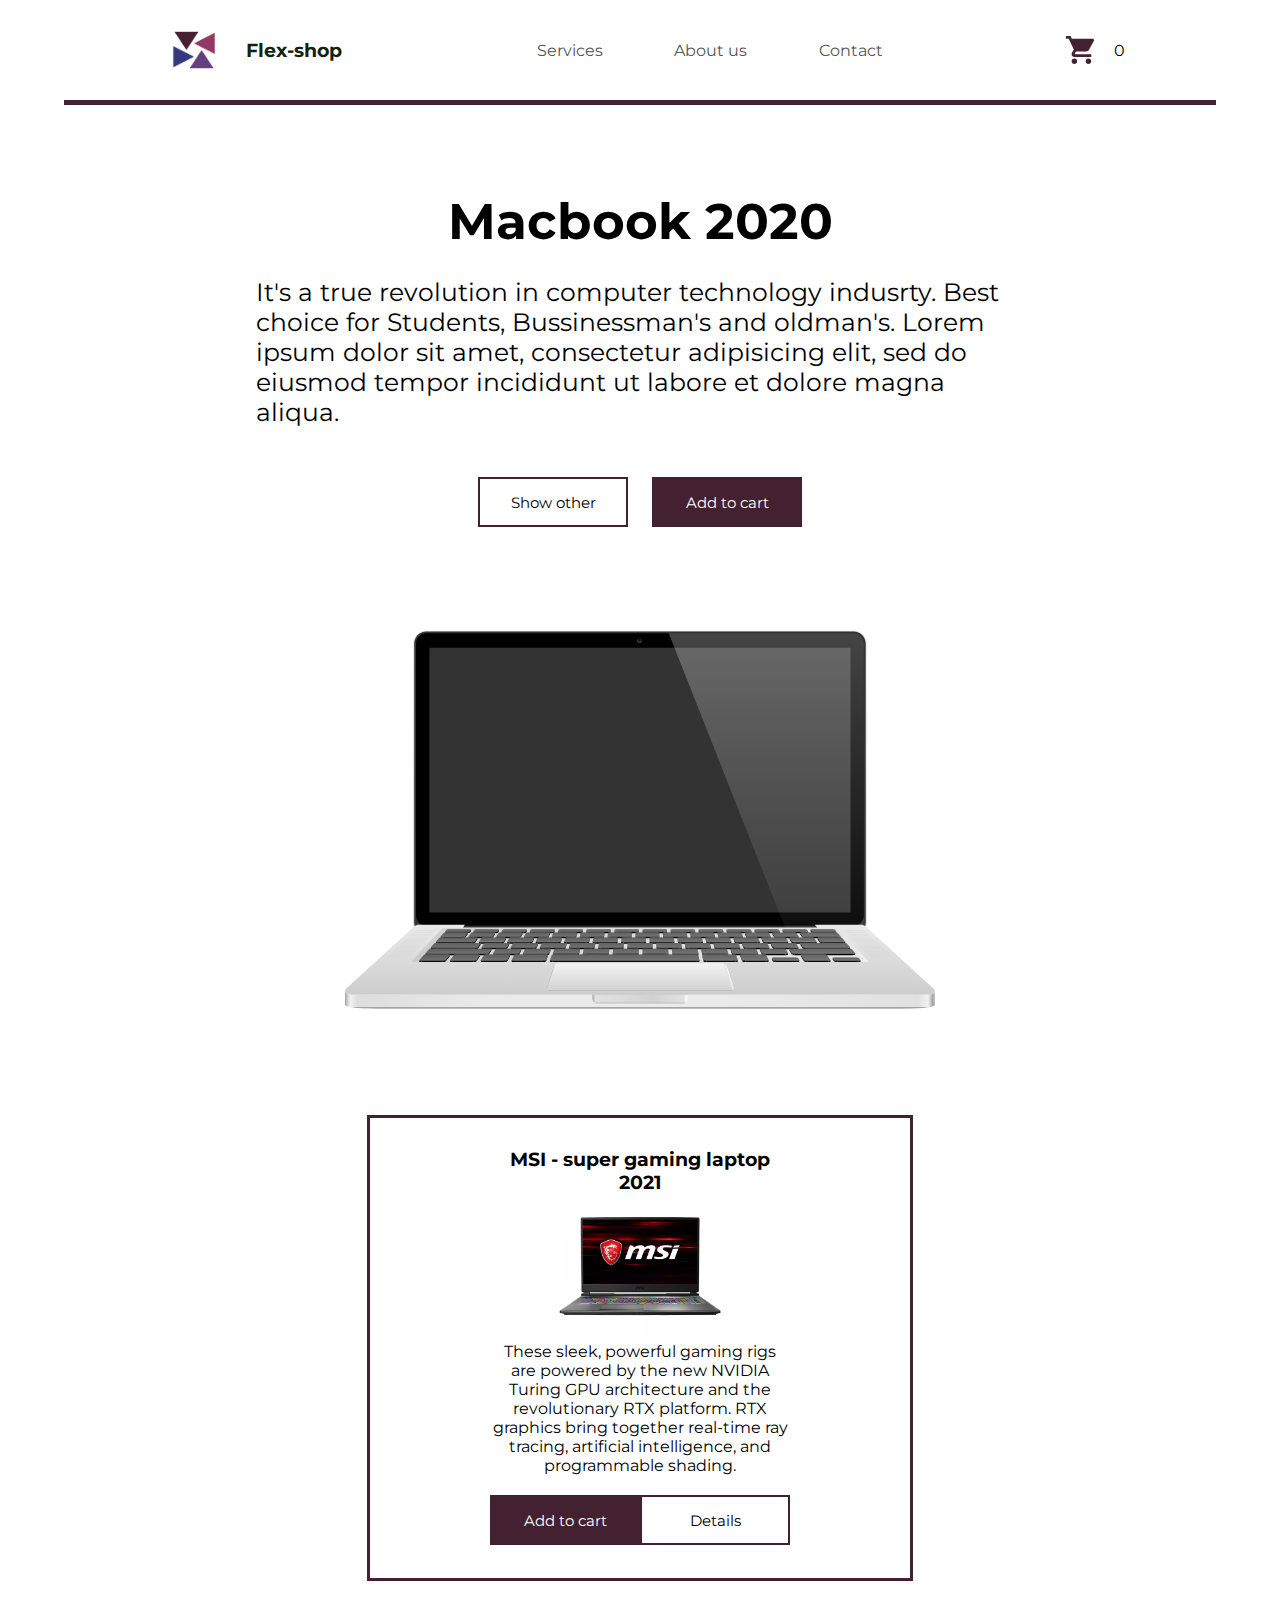
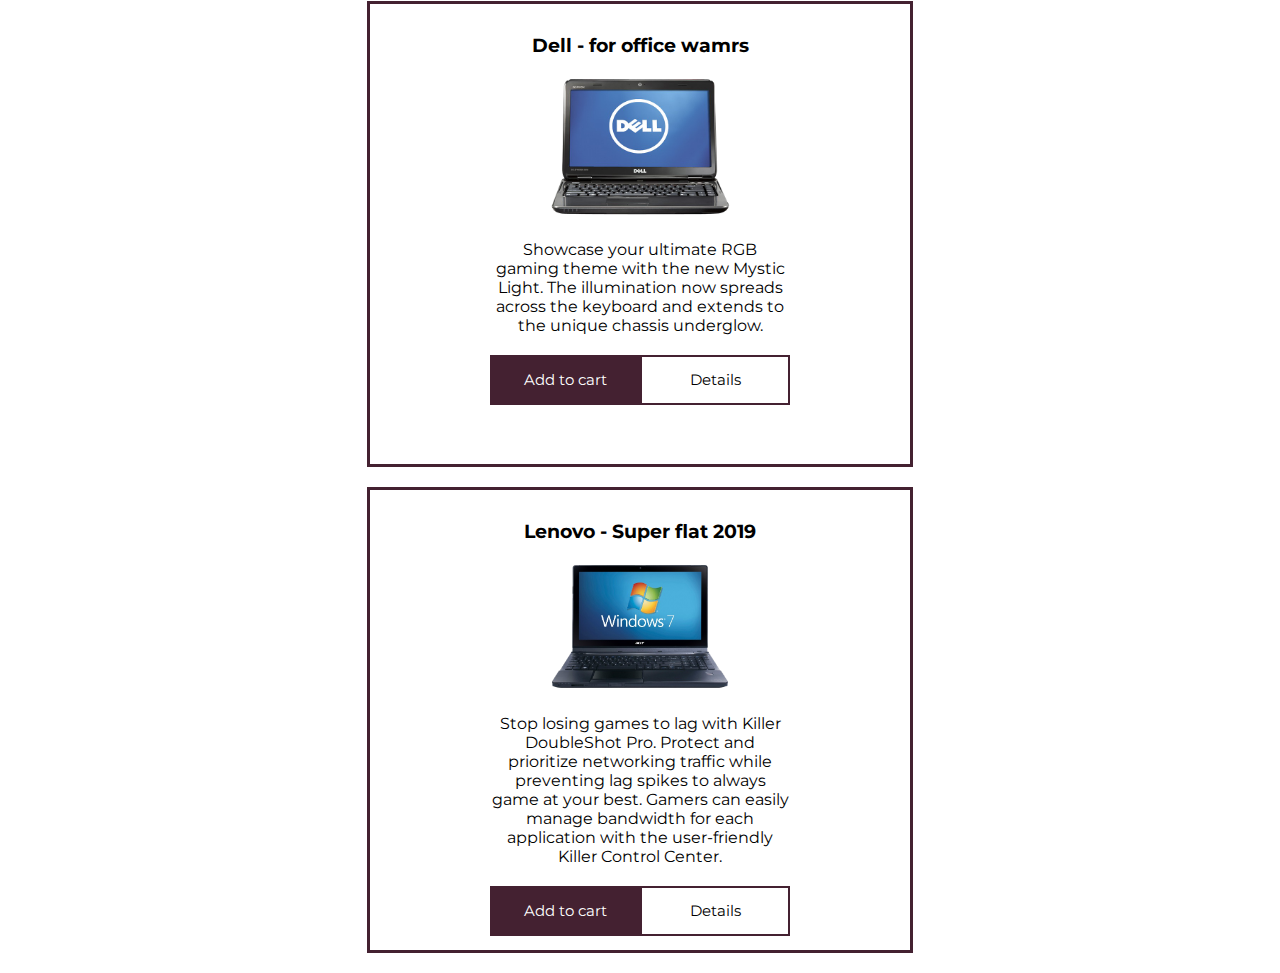
<file: index.html>
<!DOCTYPE html>
<html>
<head>
	<title>Online store</title>
	<link rel="stylesheet" type="text/css" href="main.css">
<!-- 	<link rel="stylesheet" href="https://maxcdn.bootstrapcdn.com/bootstrap/3.3.7/css/bootstrap.min.css" integrity="sha384-BVYiiSIFeK1dGmJRAkycuHAHRg32OmUcww7on3RYdg4Va+PmSTsz/K68vbdEjh4u" crossorigin="anonymous">
 -->
 <meta name="viewport" content="width=device-width, initial-scale=1">
</head>
<body>

<header>

<div class="modal">
<div class="cartModal" id="content">
	
	<!-- 	<div class="productline">

			<div class="product-img">
				<img src="images/product.svg" width="100" height="100">
			</div>

			<div class="productinfo">
				<p>Macbook 2020 X 1</p>
			</div>

			<div class="buttons">
				<button class="addOneMore">Add</button>
				<button class="remove">X</button>
			</div>

		</div>

		<div class="productline">

			<div class="product-img">
				<img src="images/product.svg" width="100" height="100">
			</div>

			<div class="productinfo">
				<p>Macbook 2020 X 1</p>
			</div>

			<div class="buttons">

				<button class="addOneMore">Add</button>
				<button class="remove">X</button>

			</div>

		</div> -->






	<button class="buttonbuy">Buy</button>
	<button class="buttonclose" onclick="closeCart()">Close</button>
</div>

</div>



	<div class="logo-container">
		<img src="images/logo.png" width="50" height="50">
	<div class="logo">
		<h3>Flex-shop</h3>
	</div>
	</div>

	
		<ul class="menu">
			<li><a class="link1" href="#" onclick="activate1()">Services</a></li>
			<li><a class="link2" href="#" onclick="activate2()">About us</a></li>
			<li><a class="link3" href="#" onclick="activate3()">Contact</a></li>
		</ul>
		
		<div class="cart">
		<img src="images/cart.svg" width="30" height="30" onclick="showCart()">
		<p id="productnumber">0</p>
		</div>
</header>


<main>
	<section class="presentation">

	<div class="info">
		<div class="info-text">
			<h1>Macbook 2020</h1>
			<p>It's a true revolution in computer technology indusrty. Best choice for Students, Bussinessman's and oldman's. Lorem ipsum dolor sit amet, consectetur adipisicing elit, sed do eiusmod
			tempor incididunt ut labore et dolore magna aliqua.</p>
		</div>
		<div class="cta">

			<a href="#lol"><button class="other">Show other</button></a>
			<button class="add" onclick="addMacBook()">Add to cart</button>

		</div>

	</div>

	<div class="product">
		<img  src="images/product.svg">
	</div>

</section>


<section id="lol" class="products">


	<div class="products-gallery">
		


			

	<div class="card">
			
			<h3>MSI - super gaming laptop 2021</h3>
			<img src="images/msi.png" alt="product picture" width="180">
			<p>These sleek, powerful gaming rigs are powered by the new NVIDIA Turing GPU architecture and the revolutionary RTX platform. RTX graphics bring together real-time ray tracing, artificial intelligence, and programmable shading.</p>
			<div class="buttons1">
			<button class="add1" onclick="addMsi()">Add to cart</button>
			<button class="other1">Details</button>
			</div>
		</div>





	<div class="card">
			
			<h3>Dell - for office wamrs</h3>
			<img src="images/dell.png" alt="product picture" width="180" style="margin:20px 0;">
			<p>Showcase your ultimate RGB gaming theme with the new Mystic Light. The illumination now spreads across the keyboard and extends to the unique chassis underglow.</p>
			<div class="buttons1">
			<button class="add1" onclick="addDell()">Add to cart</button>
			<button class="other1">Details</button>
			</div>
		</div>





	<div class="card">
			
			<h3>Lenovo - Super flat 2019</h3>
			<img src="images/lenovo.png" alt="product picture" width="180" style="margin: 20px 0;">
			<p>Stop losing games to lag with Killer DoubleShot Pro. Protect and prioritize networking traffic while preventing lag spikes to always game at your best. Gamers can easily manage bandwidth for each application with the user-friendly Killer Control Center.</p>
			<div class="buttons1">
			<button class="add1" onclick="addLenovo()">Add to cart</button>
			<button class="other1">Details</button>
			</div>

		</div>


	

</section>







</main>




<script type="text/javascript" src="script.js"></script>
<script type="text/javascript" src="script1.js"></script>
<script type="text/javascript" src="script2.js"></script>
<script type="text/javascript" src="script3.js"></script>
</body>
</html>
</file>
<file: main.css>
@import url('https://fonts.googleapis.com/css?family=Montserrat:500&display=swap');


* {
	margin:0;
	font-family: 'Montserrat', sans-serif;f;
}







body {
   overflow-x: hidden;
}






header {
	display: flex;
	align-items: center;
	justify-content: space-around;
	width: 90%;
	margin: auto;
	height: 100px;
	border-bottom:5px solid #442131;
}


ul {
    list-style: none;
    padding: 0;
    margin: 0;
}

.menu {
    display: flex;
	align-items: center;
	justify-content: space-between;
	width: 30%;
}

ul > li {

}

ul > li > a {
	text-decoration: none;
	color: #555;
}

.logo-container {
	display: flex;
	align-items: center;
	justify-content: space-around;
	width: 200px;
}

.logo > h3 {

	color: #121;

}


.logo-container:hover {
	cursor: pointer;
}

ul > li > a:active {
	color:#121;
}

.active {
	color:#442131;
}

.presentation {
	display: flex;
	height: 90vh;
	width: 90%;
	margin: auto;
	align-items: center;
}

.info {
	margin:50px 0;
	flex: 1;
	text-align: center;
	display: flex;
	flex-direction: column;
	justify-content: space-around;
	height: 60vh;
}

.product {
	flex: 1;
	text-align: center;
}

.product > img {
	height: 40%;
}






.info-text > h1 {
	text-align:center;
	margin-bottom: 25px;
}



.cart {
	display: flex;
	align-items: center;
	justify-content: space-between;
	width: 60px;
}


.info-text {
	width: 60%;
	margin: 0 auto;
	margin-top: 4vh;
	font-size: 25px;
	text-align: left;

}

.add {
	margin-left: 10px;
	border:0;
	background-color: #442131;
	width: 150px;
	height: 50px;
	font-size: 15px;
	color: #fff;
}

.other {
	margin-right: 10px;
	border: 2px solid #442131;
	background-color: transparent;
	width: 150px;
	height: 50px;
	font-size: 15px;
}




@media only screen and (max-width: 1439px)  {
	.products-gallery {
		width: 100%;
		margin-top: 200px;
		flex-direction: column;
		justify-content: center;
		align-items: center;

	}

	.presentation {
		flex-direction: column;
		justify-content: space-between;
		height: 90vh;
		width: 100%;
	}

	.product > img {
		height: 90%;
	}

	.cta {
		margin: 50px 0;
	}

	.header {
		margin: 20px 0;
	}
}



.cart > img:hover {
	cursor: pointer;
}

.modal {
	display: none; /* Hidden by default */
  position: fixed; /* Stay in place */
  z-index: 1; /* Sit on top */
  left: 0;
  top: 0;
  width: 100%; /* Full width */
  height: 100%; /* Full height */
  overflow: auto; /* Enable scroll if needed */
  background-color: rgb(0,0,0); /* Fallback color */
  background-color: rgba(0,0,0,0.4); /* Black w/ opacity */
}




.cartModal {
	width: 50%;
	margin: auto;
	margin-top: 1vh;
	height: 98vh;
	border:5px solid #442131;
	border-radius: 5px;
	background-color: #fff;
	display: none;
	z-index: 1;
}

.productline {
	display: flex;
	justify-content: space-around;
	align-items: center;
	border-bottom:1px solid #442131;
	height: 150px;
}

.productline1 {
	display: flex;
	justify-content: space-around;
	align-items: center;
	border-bottom:1px solid #442131;
	height: 150px;
}
.productline2 {
	display: flex;
	justify-content: space-around;
	align-items: center;
	border-bottom:1px solid #442131;
	height: 150px;
}
.productline3 {
	display: flex;
	justify-content: space-around;
	align-items: center;
	border-bottom:1px solid #442131;
	height: 150px;
}









.buttonbuy {
	border:0;
	color: white;
	background-color:  #442131;
	border-radius: 2px;
	width: 75px;
	height: 35px;
	position: absolute;
	right: 30%;
	bottom: 30px;
}

.buttonclose {
	border:2px solid #442111;
	color: black;
	background-color: transparent;
	border-radius: 2px;
	width: 75px;
	height: 35px;
	position: absolute;
	left: 30%;
	bottom: 30px;
}

.remove {
	background-color: #442131;
	border:0;
	width: 30px;
	color: white;
	height: 30px;
}

.addOneMore {
	background-color: #446631;
	border:0;
	width: 80px;
		color: #FFF;
	height: 30px;
}



button:hover {
	cursor: pointer;
}

.products-gallery {
	display: flex;
	justify-content: space-around;

}



.row {
	display: flex;
	flex-direction: column;
}


.card {
	text-align: center;
	width: 300px;
	margin-bottom: 20px;
	padding: 30px 120px;
	height: 400px;
	border:3px solid #442131;
}

.card > p {
	margin-bottom: 20px;
	width: 100%;
}


.add1 {
	border:0;
	background-color: #442131;
	width: 150px;
	height: 50px;
	font-size: 15px;
	color: #fff;
}

.other1 {
	border: 2px solid #442131;
	background-color: transparent;
	width: 150px;
	height: 50px;
	font-size: 15px;
}


.buttons1 {
	width: 100%;
	display: flex;


}














/* Smartphones (portrait) ----------- */
@media only screen and (max-width : 411px) {






}


/* Desktops and laptops ----------- */
@media only screen  and (max-width : 1224px) {
/* Styles */
}
</file>
